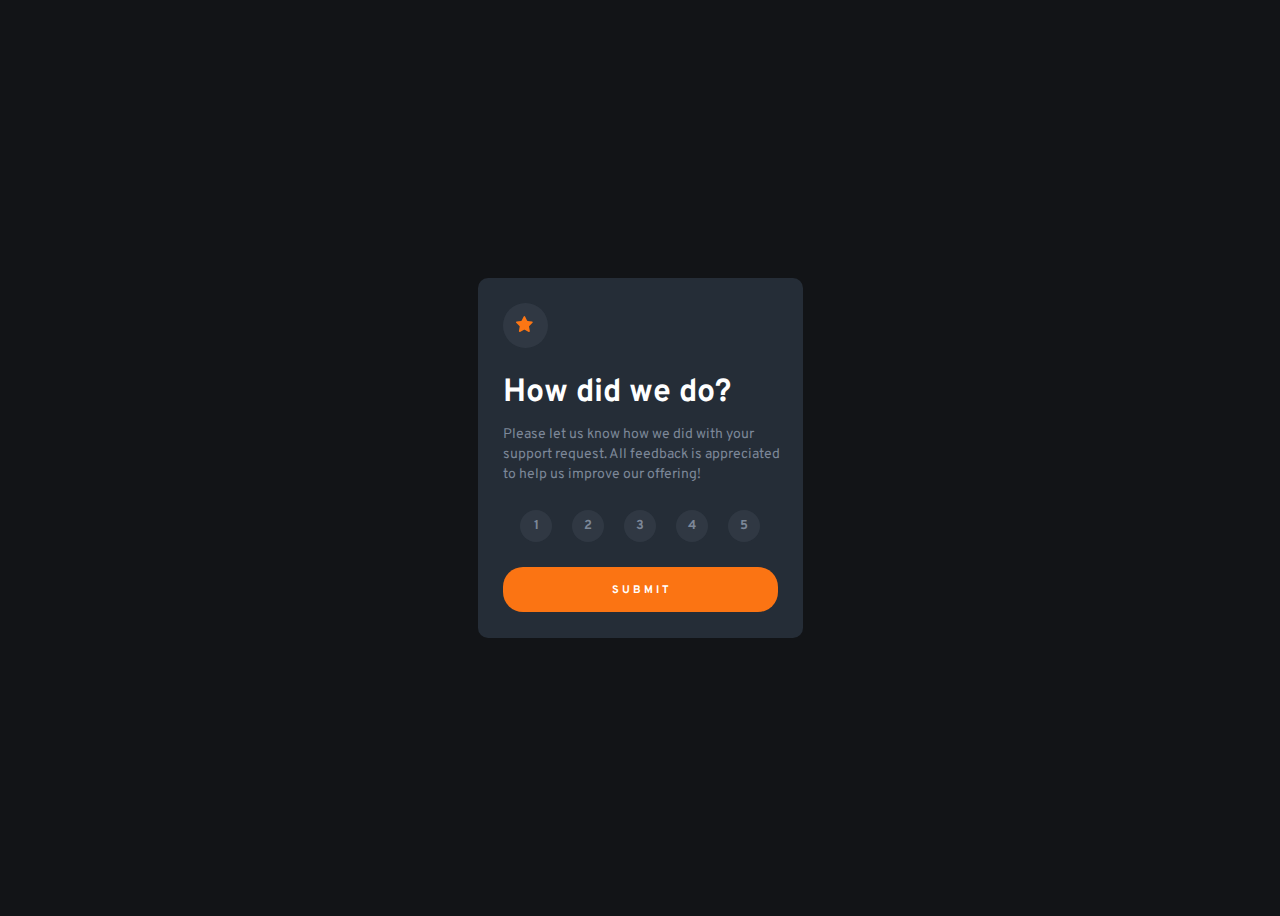
<file: index.html>
<!DOCTYPE html>
<html lang="en">
<head>
  <meta charset="UTF-8">
  <meta name="viewport" content="width=device-width, initial-scale=1.0"> <!-- displays site properly based on user's device -->

  <link rel="icon" type="image/png" sizes="32x32" href="./images/favicon-32x32.png">
  <link rel="preconnect" href="https://fonts.googleapis.com">
  <link rel="preconnect" href="https://fonts.gstatic.com" crossorigin>
  <link href="https://fonts.googleapis.com/css2?family=Overpass:wght@400;700&display=swap" rel="stylesheet">
  <link rel="stylesheet" href="index.css">
  
  <title>Frontend Mentor | Interactive rating component</title>
</head>

  <body>
    <div class="container">
      <div class="star-round">
        <svg class="star" width="17" height="16" xmlns="http://www.w3.org/2000/svg"><path d="m9.067.43 1.99 4.031c.112.228.33.386.58.422l4.45.647a.772.772 0 0 1 .427 1.316l-3.22 3.138a.773.773 0 0 0-.222.683l.76 4.431a.772.772 0 0 1-1.12.813l-3.98-2.092a.773.773 0 0 0-.718 0l-3.98 2.092a.772.772 0 0 1-1.119-.813l.76-4.431a.77.77 0 0 0-.222-.683L.233 6.846A.772.772 0 0 1 .661 5.53l4.449-.647a.772.772 0 0 0 .58-.422L7.68.43a.774.774 0 0 1 1.387 0Z" fill="#FC7614"/>
        </svg>
      </div>
      
      <h1 class="how">How did we do?</h1>

      <p class="let-us-know">Please let us know how we did with your support request. All feedback is appreciated 
         to help us improve our offering!</p>
    
      <div class="button-container">
         <button id="one" class="round">1</button>
         <button id="two" class="round">2</button>
         <button id="three" class="round">3</button>
         <button id="four" class="round">4</button>
         <button id="five" class="round">5</button>
      </div>
    
      <a href="submit.html"><button class="submit">S U B M I T</button></a>  

    </div>

    <!-- <div class="attribution">
      Challenge by <a href="https://www.frontendmentor.io?ref=challenge" target="_blank">Frontend Mentor</a>. 
      Coded by <a href="#">Your Name Here</a>.
    </div> -->
    <script src="https://cdnjs.cloudflare.com/ajax/libs/jquery/3.6.1/jquery.min.js"></script>
    <script type="text/javascript" src="index.js"></script>
</body>
</html>
</file>
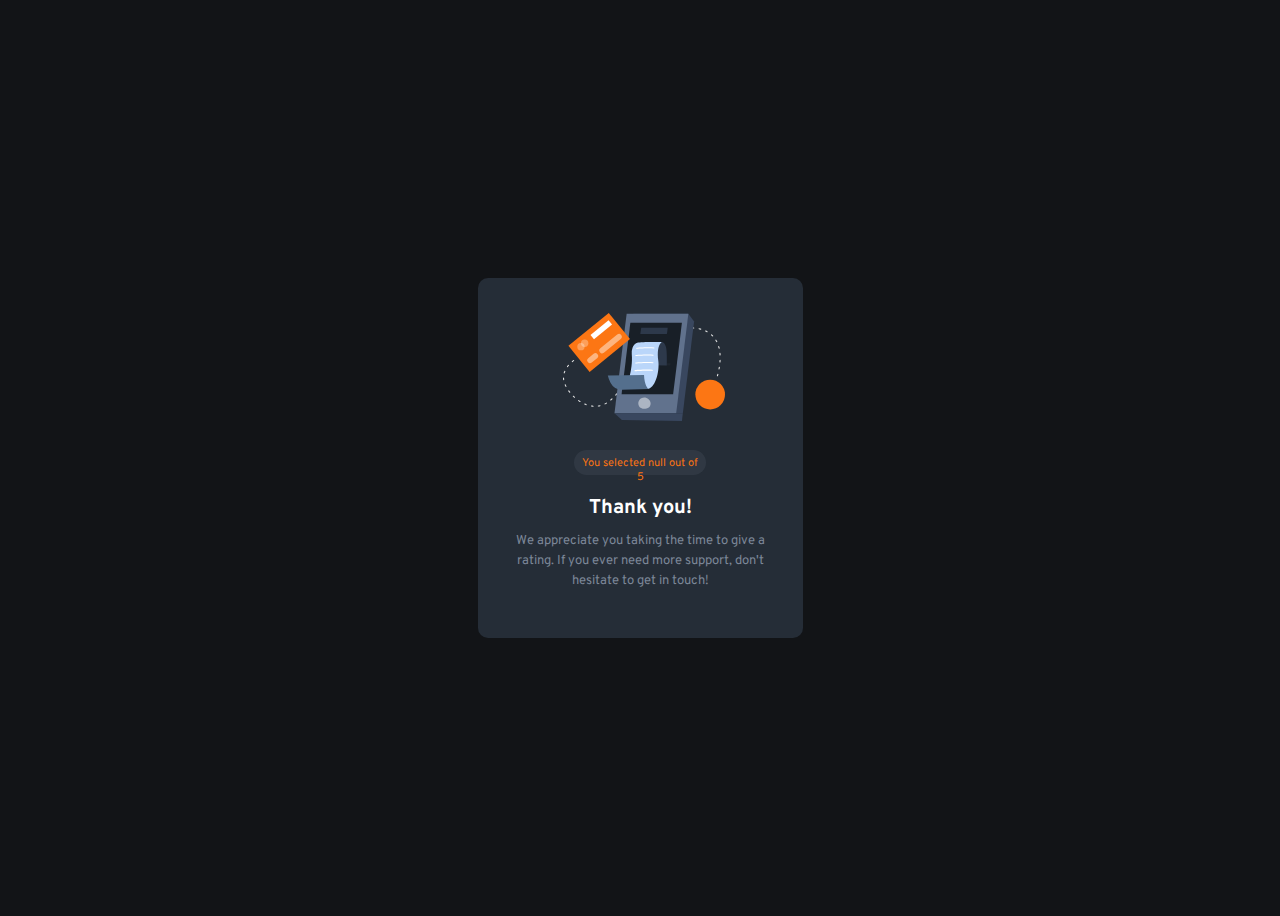
<file: submit.html>
<!DOCTYPE html>
<html lang="en">
<head>
  <meta charset="UTF-8">
  <meta name="viewport" content="width=device-width, initial-scale=1.0"> <!-- displays site properly based on user's device -->

  <link rel="icon" type="image/png" sizes="32x32" href="./images/favicon-32x32.png">
  <link rel="preconnect" href="https://fonts.googleapis.com">
  <link rel="preconnect" href="https://fonts.gstatic.com" crossorigin>
  <link href="https://fonts.googleapis.com/css2?family=Overpass:wght@400;700&display=swap" rel="stylesheet">
  <link rel="stylesheet" href="index.css">
  
  <title>Frontend Mentor | Interactive rating component</title>
</head>

<body>
    <div class="container">
        <div class="thankyou">
         <svg width="162" height="108" xmlns="http://www.w3.org/2000/svg"><g fill="none"><path d="M30 93.744h-.044a23.456 23.456 0 0 1-1.61-.189.543.543 0 0 1 .155-1.076c.52.076 1.04.135 1.563.178a.538.538 0 0 1-.043 1.076l-.022.01Zm5.37-.205a.538.538 0 0 1-.08-1.076 19.51 19.51 0 0 0 1.54-.306.536.536 0 0 1 .645.403.538.538 0 0 1-.397.646c-.537.129-1.074.236-1.611.323l-.097.01Zm-12.137-1.312a.536.536 0 0 1-.183-.033 24.346 24.346 0 0 1-1.525-.608.539.539 0 0 1 .424-.99c.483.21.983.404 1.472.587a.538.538 0 0 1-.188 1.044Zm18.759-.829a.538.538 0 0 1-.242-1.022c.467-.226.934-.479 1.39-.742a.536.536 0 1 1 .538.93c-.478.275-.967.538-1.45.78a.536.536 0 0 1-.258.054h.022Zm-24.994-2.292a.536.536 0 0 1-.29-.08c-.457-.29-.913-.597-1.36-.91a.536.536 0 1 1 .612-.882c.436.307.876.597 1.322.883a.538.538 0 0 1-.284.99Zm30.772-1.544a.537.537 0 0 1-.408-.193.539.539 0 0 1 .06-.759l.117-.124c.355-.306.715-.624 1.074-.957a.537.537 0 1 1 .73.79c-.375.345-.74.673-1.106.985l-.123.102a.537.537 0 0 1-.344.156Zm-36.326-2.69a.537.537 0 0 1-.36-.14c-.402-.37-.8-.747-1.18-1.124a.539.539 0 0 1 .751-.769c.376.371.763.737 1.155 1.076a.538.538 0 0 1 .032.764.537.537 0 0 1-.398.194Zm41.305-2.21a.537.537 0 0 1-.398-.899c.355-.393.715-.79 1.074-1.2a.537.537 0 1 1 .806.71c-.365.415-.725.818-1.074 1.21a.537.537 0 0 1-.408.152v.026ZM6.724 79.723a.537.537 0 0 1-.424-.204 41.79 41.79 0 0 1-.989-1.308.539.539 0 0 1 .124-.753.536.536 0 0 1 .746.124c.312.425.629.85.962 1.27a.539.539 0 0 1-.42.871Zm50.579-2.383a.539.539 0 0 1-.419-.877c.338-.414.677-.828 1.015-1.253a.537.537 0 1 1 .838.672l-1.02 1.259a.537.537 0 0 1-.414.199ZM2.9 73.887a.537.537 0 0 1-.473-.312c-.257-.5-.499-1-.714-1.485a.539.539 0 0 1 .685-.72c.133.052.24.154.298.285.21.462.44.946.687 1.425a.539.539 0 0 1-.483.786v.021Zm58.753-2.028a.537.537 0 0 1-.424-.866l.988-1.275a.537.537 0 1 1 .848.656l-.988 1.275a.537.537 0 0 1-.424.188v.022ZM.682 67.286a.537.537 0 0 1-.537-.462A17.06 17.06 0 0 1 0 65.16a.538.538 0 1 1 1.074 0c.018.519.063 1.036.134 1.55a.539.539 0 0 1-.462.607l-.064-.032Zm65.24-.973a.537.537 0 0 1-.43-.867l.984-1.28a.536.536 0 0 1 .853.65l-.993 1.265a.537.537 0 0 1-.414.21v.022Zm88.49-2.96a.724.724 0 0 1-.15 0 .537.537 0 0 1-.366-.666c.134-.474.28-.99.424-1.544a.538.538 0 0 1 .655-.388.537.537 0 0 1 .382.662c-.145.538-.29 1.076-.43 1.565a.537.537 0 0 1-.515.372Zm-84.247-2.592a.536.536 0 0 1-.424-.867l.983-1.28a.54.54 0 1 1 .854.662l-.989 1.275a.537.537 0 0 1-.413.183l-.01.027Zm-68.924-.382a.536.536 0 0 1-.156 0 .538.538 0 0 1-.355-.673 21.47 21.47 0 0 1 .537-1.565.537.537 0 1 1 .994.403c-.193.49-.37.985-.537 1.474a.537.537 0 0 1-.473.334l-.01.027Zm154.782-3.863a.311.311 0 0 1-.102 0 .538.538 0 0 1-.43-.624c.097-.538.188-1.044.28-1.582a.545.545 0 1 1 1.073.178c-.09.538-.182 1.076-.279 1.614a.537.537 0 0 1-.542.414ZM74.46 55.209a.537.537 0 0 1-.424-.872l1.004-1.27a.537.537 0 1 1 .838.673l-.999 1.264a.537.537 0 0 1-.408.205h-.01ZM4.436 54.165a.539.539 0 0 1-.43-.855c.323-.436.666-.872 1.02-1.297a.537.537 0 1 1 .822.694 22.92 22.92 0 0 0-.977 1.237.537.537 0 0 1-.435.221Zm74.408-4.417a.539.539 0 0 1-.414-.877l1.026-1.248a.537.537 0 1 1 .843.667l-1.02 1.243a.537.537 0 0 1-.435.215Zm78.124-.161h-.043a.538.538 0 0 1-.494-.576c.043-.538.075-1.076.107-1.614a.538.538 0 0 1 .564-.538c.295.018.52.27.505.565a54.253 54.253 0 0 1-.107 1.614.538.538 0 0 1-.532.549ZM9.28 49.13a.537.537 0 0 1-.338-.958c.8-.646 1.316-.99 1.337-1.006a.536.536 0 0 1 .59.898s-.499.334-1.25.942a.536.536 0 0 1-.35.124h.011Zm74.075-4.74a.537.537 0 0 1-.403-.888c.35-.408.704-.817 1.074-1.22a.537.537 0 1 1 .806.71c-.355.403-.71.806-1.074 1.215a.537.537 0 0 1-.414.183h.01Zm73.742-1.797a.537.537 0 0 1-.537-.505 54.325 54.325 0 0 0-.118-1.614.54.54 0 1 1 1.074-.097c.048.538.091 1.076.118 1.614 0 .285-.221.52-.505.538l-.032.064Zm-69.064-3.416a.537.537 0 0 1-.392-.904c.365-.398.735-.79 1.106-1.178a.536.536 0 0 1 .779.737l-1.074 1.173a.537.537 0 0 1-.44.172h.02Zm68.092-3.502a.537.537 0 0 1-.537-.409 22.668 22.668 0 0 0-.408-1.533.539.539 0 0 1 1.03-.307c.151.538.296 1.05.425 1.587a.539.539 0 0 1-.398.651l-.112.01Zm-63.221-1.512a.537.537 0 0 1-.376-.92l1.165-1.13a.537.537 0 1 1 .763.76c-.387.365-.768.741-1.155 1.118a.537.537 0 0 1-.419.172h.022Zm5.14-4.745a.537.537 0 0 1-.355-.941l1.235-1.076a.539.539 0 1 1 .693.828c-.408.34-.817.689-1.225 1.039a.537.537 0 0 1-.37.15h.021Zm55.197-.575c-.247-.468-.505-.931-.779-1.378a.537.537 0 1 1 .918-.554c.285.463.537.947.811 1.431a.539.539 0 0 1-.478.791.537.537 0 0 1-.472-.29ZM103.5 25.055a.539.539 0 0 1-.322-.974c.44-.322.88-.634 1.32-.946a.537.537 0 0 1 .845.394.54.54 0 0 1-.227.488l-1.3.93a.536.536 0 0 1-.338.108h.022Zm46.132-1.56a.537.537 0 0 1-.381-.161c-.359-.359-.74-.717-1.144-1.076a.536.536 0 1 1 .709-.807c.408.36.81.742 1.197 1.135a.539.539 0 0 1 0 .759.537.537 0 0 1-.403.15h.022Zm-40.279-2.28a.537.537 0 0 1-.274-1.001c.473-.275.946-.538 1.418-.797a.54.54 0 0 1 .81.474.542.542 0 0 1-.273.468c-.467.253-.929.538-1.39.785a.536.536 0 0 1-.344.07h.053Zm34.737-1.894a.504.504 0 0 1-.258-.07c-.451-.248-.924-.49-1.407-.716a.539.539 0 0 1 .462-.974c.499.237.988.49 1.46.748a.538.538 0 0 1-.257 1.012Zm-28.49-1.195a.537.537 0 0 1-.2-1.038c.505-.204 1.01-.398 1.52-.581a.537.537 0 0 1 .366 1.011c-.495.178-.989.366-1.483.57a.536.536 0 0 1-.247.038h.043Zm22.045-1.452a.777.777 0 0 1-.156 0c-.505-.15-1.02-.29-1.53-.41a.553.553 0 0 1 .252-1.075c.537.129 1.074.269 1.611.425a.542.542 0 0 1-.15 1.076l-.027-.016Zm-15.456-.597a.537.537 0 0 1-.118-1.066c.537-.107 1.074-.21 1.61-.29a.543.543 0 0 1 .59.735.544.544 0 0 1-.423.34c-.537.082-1.036.178-1.557.286a.365.365 0 0 1-.102-.005Zm8.555-.603h-.038a32.41 32.41 0 0 0-1.579-.06.538.538 0 0 1 0-1.075c.537 0 1.074.027 1.638.06a.538.538 0 0 1-.032 1.075h.01Z" fill="#E6E6E6"/><path fill="#39475F" d="M119.847 100.221H58.146L70.332.793h55.025l5.747 7.601z"/><path fill="#61728D" d="M113.172 100.221H51.465L63.651.793h61.706z"/><path fill="#181F27" d="M110.132 81.354H58.576l8.791-71.695h51.557z"/><path fill="#1E252E" d="m92.743 50.055 14.897.177-.29 2.308-14.607-.252z"/><path fill="#39475F" d="m51.465 100.221 7.422 6.864 60.037.915.923-7.779z"/><path d="M99.096 29.058s2.572.183 3.888 5.03c1.316 4.847.865 18.377.865 18.377l-11.096-.177s-5.537-20.137 6.343-23.23Z" fill="#2D394B"/><path fill="#FC7614" d="M5.42 32.843 45.778 0l21.18 26.119L26.603 58.96z"/><path fill="#FFF" d="M27.49 21.931 45.56 7.226l3.497 4.313-18.07 14.706z"/><path d="m25.272 45.175 5.338-4.345a2.772 2.772 0 0 1 3.902.404 2.781 2.781 0 0 1-.404 3.91l-5.338 4.344a2.772 2.772 0 0 1-3.903-.404 2.781 2.781 0 0 1 .405-3.91ZM37.33 35.365l16.89-13.743a2.772 2.772 0 0 1 3.902.404 2.781 2.781 0 0 1-.405 3.909L40.83 39.679a2.772 2.772 0 0 1-3.903-.404 2.781 2.781 0 0 1 .405-3.91Z" fill="#FFF" opacity=".46"/><ellipse fill="#FFF" opacity=".3" cx="17.937" cy="33.636" rx="3.673" ry="3.68"/><ellipse fill="#FFF" opacity=".3" cx="21.664" cy="30.284" rx="3.673" ry="3.68"/><path d="M99.096 29.058s-5.838 2.103-3.803 18.581c1.493 12.073-3.55 28.056-11.004 28.25-7.454.193-21.202-.463-21.202-.463s7.159-18.56 5.676-34.145a14.786 14.786 0 0 1 .763-6.456c.87-2.373 2.487-4.842 5.494-5.245 6.004-.818 24.076-.522 24.076-.522Z" fill="#BAD6FA"/><path d="m58.957 76.63 26.342-.537s-4.017-3.992-4.27-14.154l-36.234.538a31.494 31.494 0 0 0 2.841 7.531 12.547 12.547 0 0 0 11.32 6.623Z" fill="#546F8D"/><path fill="#2D394B" d="m78.21 14.834-.918 6.041h26.621l.806-6.041z"/><path d="M85.54 86.19c-2.872-2.517-7.416-2.022-9.446 1.222a4.955 4.955 0 0 0-.8 2.647c0 3.98 2.744 6.59 8.227 5.492 4.184-.839 5.779-6.073 2.02-9.36Z" fill="#FFF" opacity=".48"/><ellipse fill="#FC7614" cx="147.188" cy="81.542" rx="14.812" ry="14.837"/><path d="M73.731 35.75a.537.537 0 0 1-.038-1.076c.113 0 11.343-.828 17.363-.29a.54.54 0 0 1-.096 1.076c-5.908-.538-17.079.274-17.186.285l-.043.005Zm-.891 7.279a.538.538 0 0 1-.038-1.076c.113 0 11.342-.828 17.363-.29a.54.54 0 0 1-.097 1.076c-5.907-.538-17.073.28-17.185.285l-.043.005Zm-.102 7.564a.538.538 0 0 1-.043-1.076c.112 0 11.347-.829 17.362-.29a.54.54 0 0 1-.096 1.075c-5.908-.538-17.073.28-17.186.286l-.037.005Zm-.715 7.564a.537.537 0 0 1-.037-1.076c.112 0 11.342-.829 17.362-.285a.54.54 0 0 1-.096 1.076c-5.908-.538-17.073.28-17.186.285h-.043Z" fill="#FFF"/></g>
         </svg>
        </div>
        <div class="message"></div>

        <h1 class="thankyou-heading">Thank you!</h1>

        <p class="thankyou-paragraph">We appreciate you taking the time to give a rating. If you ever need more support, don't hesitate to get in touch!</p>
    </div>

    <script src="https://cdnjs.cloudflare.com/ajax/libs/jquery/3.6.1/jquery.min.js"></script>
    <script type="text/javascript" src="index.js"></script>
</body>
</html>
</file>
<file: index.css>
body{
    height: 100vh;
    background-color: hsl(216, 12%, 8%);
    display: flex;
    align-content: center;
}

.container{
    margin: auto;
    height:360px;
    width: 325px;
    border-radius: 10px;
    background-color: hsl(213, 19%, 18%);
}

.star-round{
    border-radius: 100px;
    background-color:hsla(217, 12%, 63%, 0.1);
    margin: 25px;
    height: 45px;
    width: 45px;
   
}

.star{
    margin-top: 0.8em;
    margin-left: 0.85em;
}

.how{
    color: hsl(0, 0%, 100%);
    margin: 25px 25px 5px 25px;
    font-weight: 700;
    font-family: 'Overpass', sans-serif;
}

.let-us-know{
    margin: 12px 10px 25px 25px;
    color: hsl(216, 12%, 54%);
    font-weight: 400;
    font-size: 14px;
    line-height: 20px;
    font-family: 'Overpass', sans-serif;
}

.button-container{
    margin-top: 10px;
    display: flex;
    flex-direction: row;
    justify-content: center;
}

.round{
    border-radius: 100%;
    background-color:hsla(217, 12%, 63%, 0.1);
    margin: 0 10px 0 10px;
    height: 32px;
    width: 32px;
    display: flex;
    justify-content:center;
    align-items: center;
    font-size: 13px;
    color: hsl(216, 12%, 54%);
    font-weight: 700;
    border-style: none;
    cursor: pointer;
    font-family: 'Overpass', sans-serif;
}

.submit{
    background-color: hsl(25, 97%, 53%);
    color: hsl(0, 0%, 100%);
    width: 275px;
    height: 45px;
    border-style: none;
    border-radius: 20px;
    font-weight: 700;
    font-size: 11px;
    margin: 25px;
    cursor: pointer;
    font-family: 'Overpass', sans-serif;
}

.bh{
    background-color: hsl(217, 12%, 63%);
    color: hsl(0, 0%, 100%);
}

.bho{
    background-color: hsl(25, 97%, 53%);
    color: hsl(0, 0%, 100%);
}

.submit:active{
    color: hsl(25, 97%, 53%);
    background-color: hsl(0, 0%, 100%);
}

.thankyou{
    margin: 35px 85px;
}

.message{
    margin: -10px auto 20px auto;
    background-color:hsla(217, 12%, 63%, 0.1);
    border-radius: 20px;
    width: 132px;
    height: 25px;
}

.thankyou-text{
    color:hsl(25, 97%, 53%);
    font-size: 11px;
    font-weight: 400;
    text-align: center;
    padding: 6px;
    font-family: 'Overpass', sans-serif;
}

.thankyou-heading{
    margin: 10px auto 10px auto;
    color: hsl(0, 0%, 100%);
    font-family: 'Overpass', sans-serif;
    font-weight: 700;
    text-align: center;
    font-size: 20px;
    font-family: 'Overpass', sans-serif;
}

.thankyou-paragraph{
    font-family: 'Overpass', sans-serif;
    font-weight: 700;
    text-align: center;
    color: hsl(216, 12%, 54%);
    font-weight: 400;
    font-size: 13px;
    margin: 0 30px;
    line-height: 20px;
    font-family: 'Overpass', sans-serif;
}

@media only screen and (min-width: 1440px) {
    body{
        transform: scale(1.25);
    }
}
</file>
